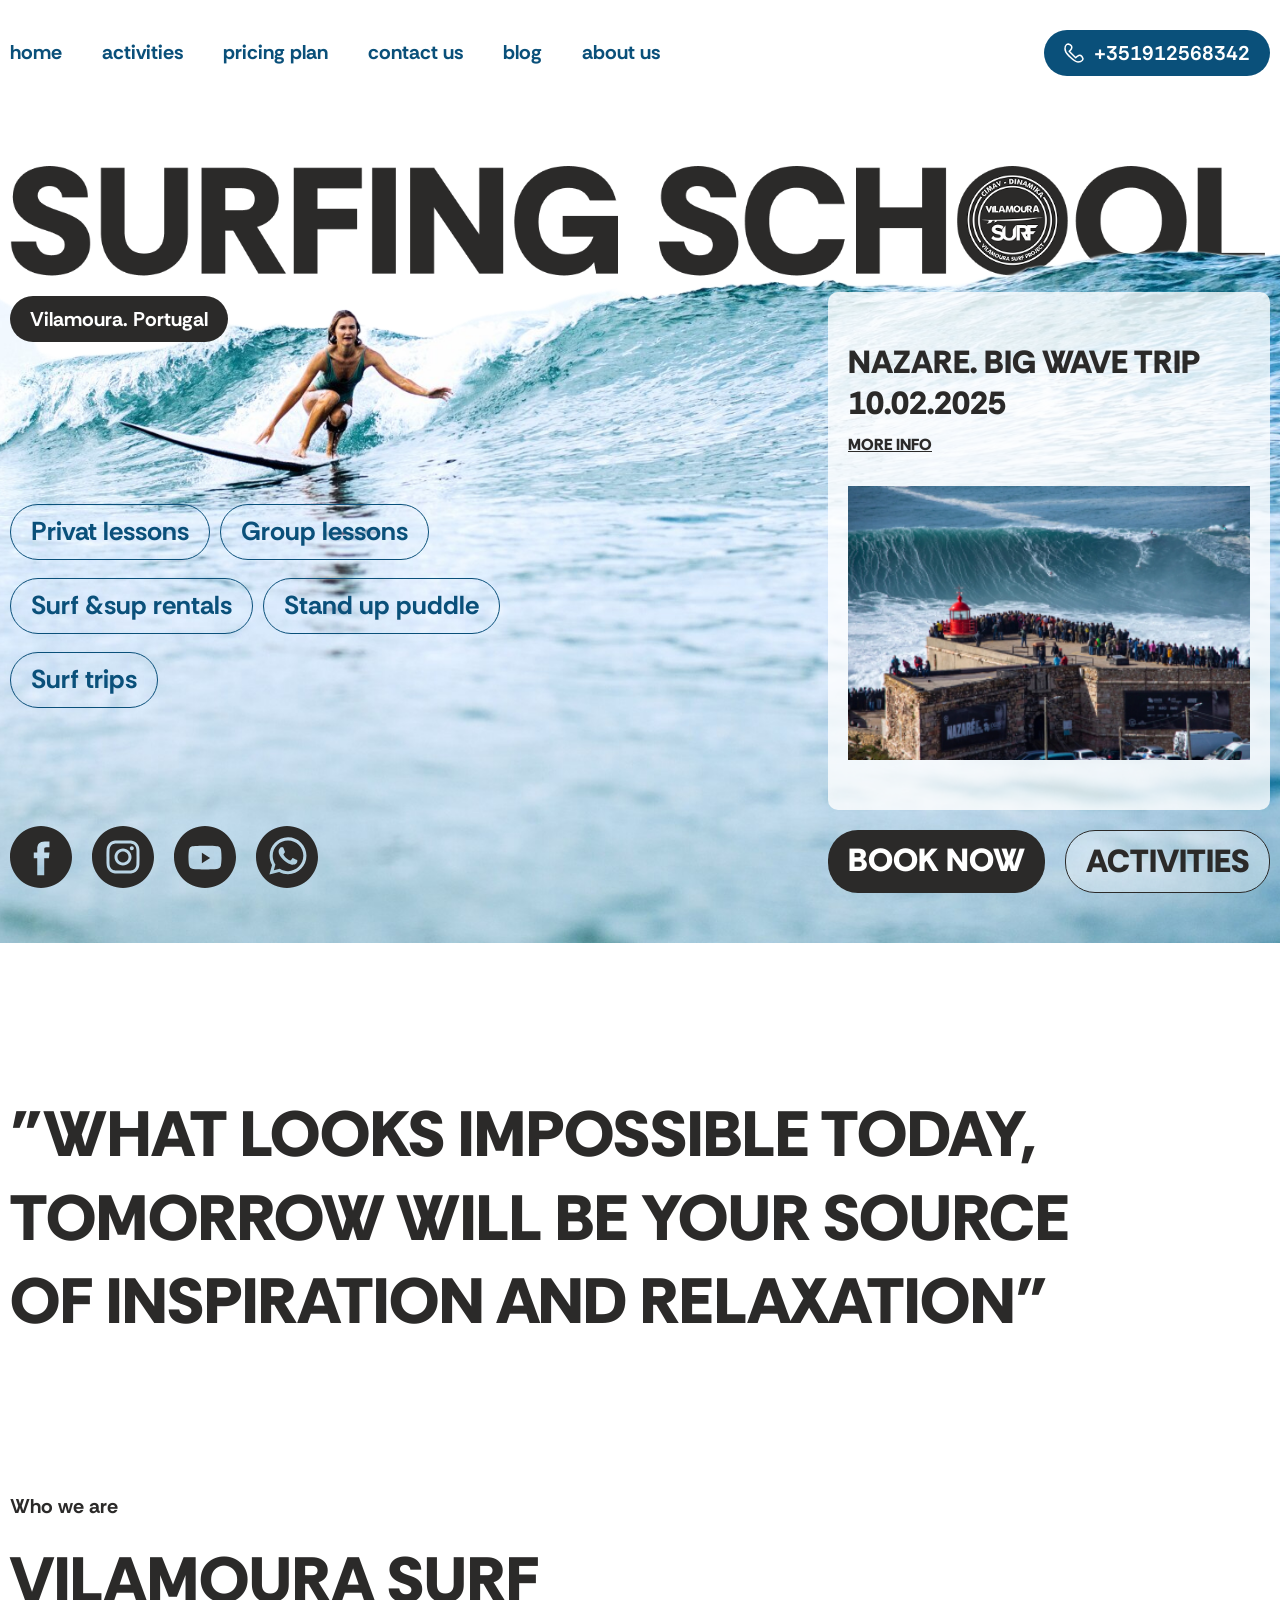
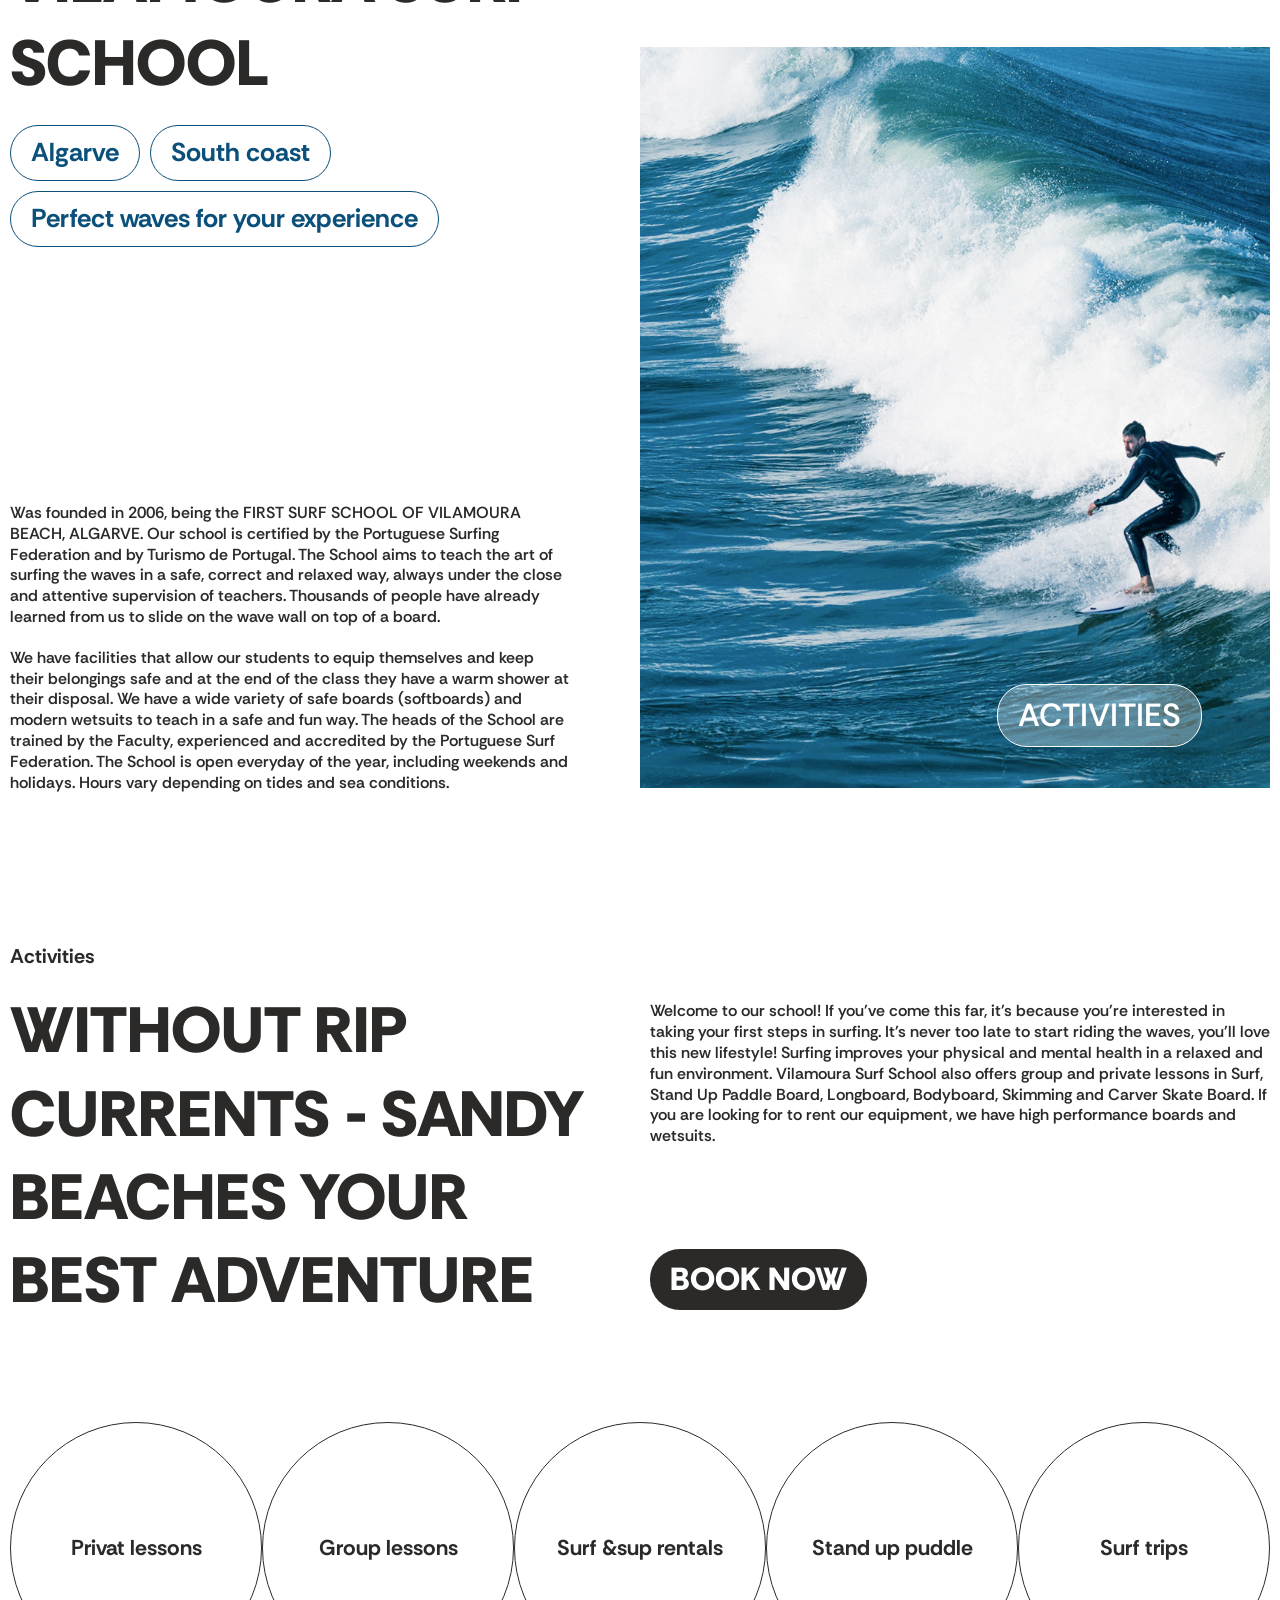
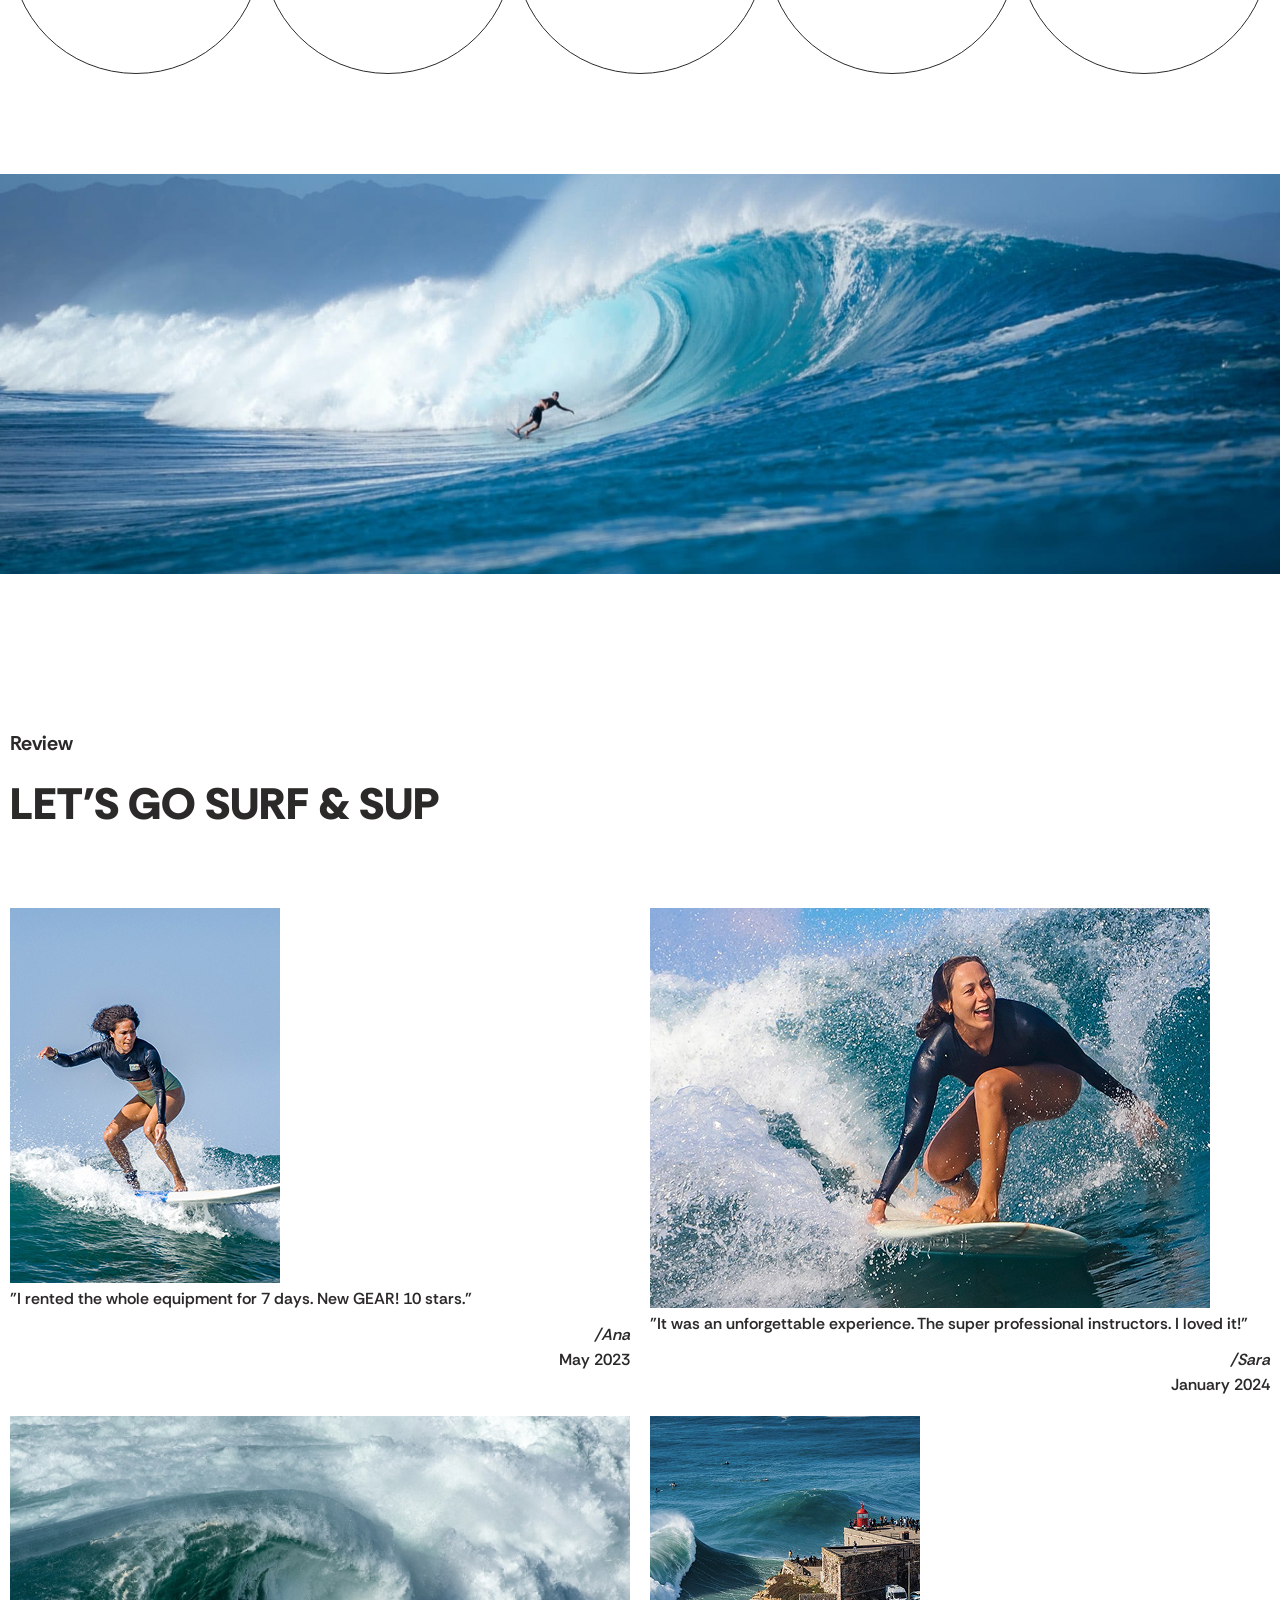
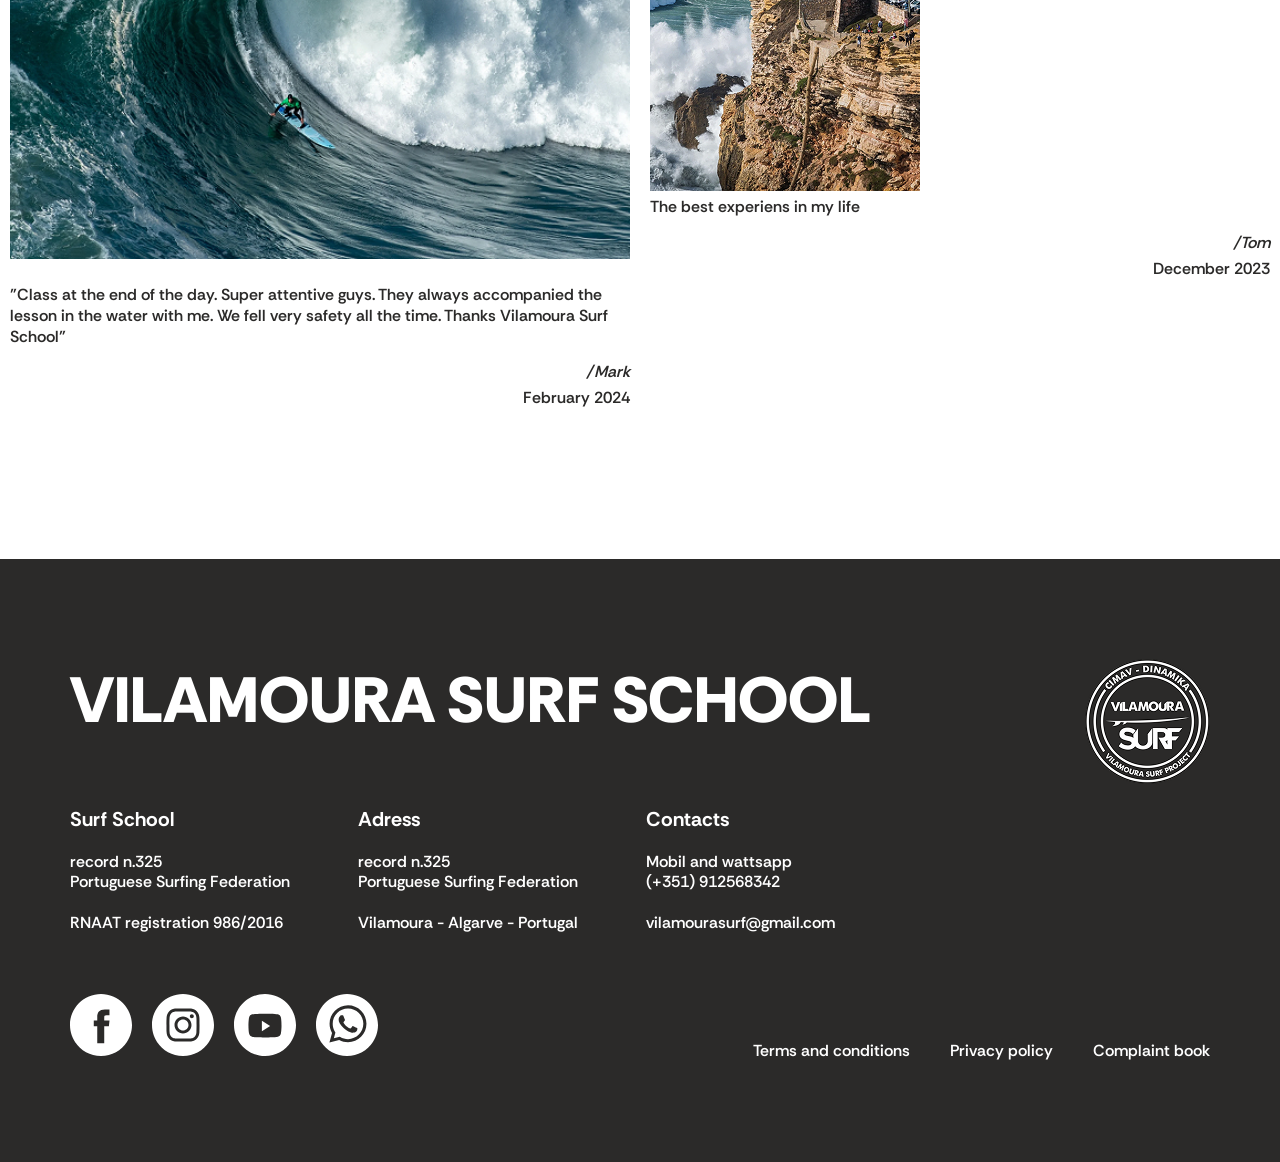
<file: index.html>
<!DOCTYPE html>
<html lang="en">
  <head>
    <meta charset="UTF-8" />
    <meta name="viewport" content="width=device-width, initial-scale=1.0" />
    <title>Surfing</title>
    <link rel="stylesheet" href="./css/main.min.css" />
  </head>
  <body>
    <header class="header">
      <div class="container">
        <div class="header__top">
          <nav class="menu">
            <button class="menu__btn">
              <span></span>
              <span></span>
              <span></span>
            </button>
            <ul class="menu__list">
              <li class="menu__item">
                <a class="menu__link" href="#">home</a>
              </li>
              <li class="menu__item">
                <a class="menu__link" href="#">activities</a>
              </li>
              <li class="menu__item">
                <a class="menu__link" href="#">pricing plan</a>
              </li>
              <li class="menu__item">
                <a class="menu__link" href="#">contact us</a>
              </li>
              <li class="menu__item">
                <a class="menu__link" href="#">blog</a>
              </li>
              <li class="menu__item">
                <a class="menu__link" href="#">about us</a>
              </li>
            </ul>
          </nav>
          <a class="header__phone" href="tel:+351912568342"
            ><img src="./images/phone-icon.svg" alt="Phone" />
            +351912568342
          </a>
        </div>
        <img class="title-img" src="./images/title.png" alt="Title" />
        <h2 class="title visually-hidden">Surfing School</h2>
        <p class="title-text">Vilamoura. Portugal</p>
        <div class="header__content">
          <div class="header__info">
            <ul class="header__info-list">
              <li class="header__info-item"><h4>Privat lessons</h4></li>
              <li class="header__info-item"><h4>Group lessons</h4></li>
              <li class="header__info-item"><h4>Surf &sup rentals</h4></li>
              <li class="header__info-item">
                <h4>Stand up puddle</h4>
              </li>
              <li class="header__info-item"><h4>Surf trips</h4></li>
            </ul>
            <div class="header__social">
              <ul class="social-list">
                <li class="social-item">
                  <a class="social-link" href="#">
                    <svg width="62px" height="62px" fill="currentColor">
                      <use href="./images/icons.svg#icon-facebook-1"></use>
                    </svg>
                  </a>
                </li>
                <li class="social-item">
                  <a class="social-link" href="#">
                    <svg
                      width="62px"
                      height="62px"
                      fill="currentColor"
                      fill-rule="evenodd"
                      clip-rule="evenodd"
                    >
                      <use href="./images/icons.svg#icon-instagram-2"></use>
                    </svg>
                  </a>
                </li>
                <li class="social-item">
                  <a class="social-link" href="#">
                    <svg width="62px" height="62px" fill="currentColor">
                      <use href="./images/icons.svg#icon-youtube-3"></use>
                    </svg>
                  </a>
                </li>
                <li class="social-item">
                  <a class="social-link" href="#">
                    <svg width="62px" height="62px" fill="currentColor">
                      <use href="./images/icons.svg#icon-whatsapp-4"></use>
                    </svg>
                  </a>
                </li>
              </ul>
            </div>
          </div>
          <div class="header__news">
            <div class="header__news-box">
              <h3 class="header__news-title">NAZARE. BIG WAvE TRIP</h3>
              <time class="header__news-time" datetime="2025-02-10"
                >10.02.2025</time
              >
              <a href="" class="header__news-link">more info</a>
              <img class="header__news-img" src="./images/news.jpg" alt="" />
            </div>
            <div class="header__buttons">
              <a class="buttons-book" href="#">book now</a
              ><a class="header__buttons-activities" href="#">activities</a>
            </div>
          </div>
        </div>
      </div>
    </header>
    <div class="container">
      <p class="text">
        "WHAT LOOKS IMPOSSIBLE TODAY, TOMORROW WILL BE YOUR SOURCE OF
        INSPIRATION AND RELAXATION"
      </p>
    </div>
    <section class="about">
      <div class="container">
        <div class="about__inner">
          <div class="about__content">
            <p class="about__content-parah">Who we are</p>
            <h1 class="about__content-title">VILAMOURA SURF SCHOOL</h1>
            <ul class="about__advantages-list">
              <li class="about__advantages-item"><h4>Algarve</h4></li>
              <li class="about__advantages-item"><h4>South coast</h4></li>
              <li class="about__advantages-item">
                <h4>Perfect waves for your experience</h4>
              </li>
            </ul>
            <div class="about__content-text">
              <p class="about__content-item">
                Was founded in 2006, being the FIRST SURF SCHOOL OF VILAMOURA
                BEACH, ALGARVE. Our school is certified by the Portuguese
                Surfing Federation and by Turismo de Portugal. The School aims
                to teach the art of surfing the waves in a safe, correct and
                relaxed way, always under the close and attentive supervision of
                teachers. Thousands of people have already learned from us to
                slide on the wave wall on top of a board.
              </p>
              <p class="about__content-item">
                We have facilities that allow our students to equip themselves
                and keep their belongings safe and at the end of the class they
                have a warm shower at their disposal. We have a wide variety of
                safe boards (softboards) and modern wetsuits to teach in a safe
                and fun way. The heads of the School are trained by the Faculty,
                experienced and accredited by the Portuguese Surf Federation.
                The School is open everyday of the year, including weekends and
                holidays. Hours vary depending on tides and sea conditions.
              </p>
            </div>
          </div>
          <div class="about__img">
            <img src="./images/about-surf.jpg" alt="" />
            <a class="about__link-activities" href="">activities</a>
          </div>
        </div>
      </div>
    </section>
    <section class="activities">
      <div class="container">
        <h2 class="activities__parah">Activities</h2>
        <div class="activities__inner">
          <p class="activities__title">
            without rip currents - SANDY BEACHES your best adventure
          </p>
          <div class="activities__content">
            <p class="activities__content-text">
              Welcome to our school! If you've come this far, it's because
              you're interested in taking your first steps in surfing. It's
              never too late to start riding the waves, you'll love this new
              lifestyle! Surfing improves your physical and mental health in a
              relaxed and fun environment. Vilamoura Surf School also offers
              group and private lessons in Surf, Stand Up Paddle Board,
              Longboard, Bodyboard, Skimming and Carver Skate Board. If you are
              looking for to rent our equipment, we have high performance boards
              and wetsuits.
            </p>
            <a class="buttons-book" href="#">book now</a>
          </div>
        </div>
        <ul class="activities__list">
          <li class="activities__list-item"><h5>Privat lessons</h5></li>
          <li class="activities__list-item"><h5>Group lessons</h5></li>
          <li class="activities__list-item"><h5>Surf &sup rentals</h5></li>
          <li class="activities__list-item"><h5>Stand up puddle</h5></li>
          <li class="activities__list-item"><h5>Surf trips</h5></li>
        </ul>
      </div>
    </section>
    <img class="site-images" src="./images/images.jpg" alt="" />
    <section class="reviews">
      <div class="container">
        <div class="reviews__top">
          <p class="reviews__subtitle">Review</p>
          <h2 class="reviews__title">let's go surf & sup</h2>
        </div>
        <div class="reviews__items">
          <div class="reviews__item">
            <img class="reviews_img" src="./images/rew-1.jpg" alt="" />
            <blockquote class="blockquote">
              <p class="blockquote__text">
                "I rented the whole equipment for 7 days. New GEAR! 10 stars."
              </p>

              <cite class="blockquote__cite">Ana</cite>
              <time class="blockquote__time" datetime="2023-05-01"
                >May 2023</time
              >
            </blockquote>
          </div>
          <div class="reviews__item">
            <img class="reviews_img" src="./images/rew-2.jpg" alt="" />
            <blockquote class="blockquote">
              <p class="blockquote__text">
                "It was an unforgettable experience. The super professional
                instructors. I loved it!"
              </p>
              <cite class="blockquote__cite">Sara</cite>
              <time class="blockquote__time" datetime="2023-05-01"
                >January 2024</time
              >
            </blockquote>
          </div>
          <div class="reviews__item">
            <img class="reviews__img" src="./images/rew-3.jpg" alt="" />
            <blockquote class="blockquote">
              <p class="blockquote__text">
                "Class at the end of the day. Super attentive guys. They always
                accompanied the lesson in the water with me. We fell very safety
                all the time. Thanks Vilamoura Surf School"
              </p>
              <cite class="blockquote__cite">Mark</cite>
              <time class="blockquote__time" datetime="2024-02-01"
                >February 2024</time
              >
            </blockquote>
          </div>
          <div class="reviews__item">
            <img class="reviews_img" src="./images/rew-4.jpg" alt="" />
            <blockquote class="blockquote">
              <p class="blockquote__text">The best experiens in my life</p>
              <cite class="blockquote__cite">Tom</cite>
              <time class="blockquote__time" datetime="2023-12-01"
                >December 2023</time
              >
            </blockquote>
          </div>
        </div>
      </div>
    </section>
    <footer class="footer">
      <div class="footer__inner">
        <div class="footer__top">
          <h1 class="footer__title">VILAMOURA SURF SCHOOL</h1>
          <a class="footer__logo" href="">
            <img src="./images/logo.png" alt="" />
          </a>
        </div>
        <div class="footer__info">
          <dl class="footer__info-list">
            <div class="footer__info-item">
              <dt>Surf School</dt>
              <dd>
                <span>record n.325</span>
                Portuguese Surfing Federation
              </dd>
              <dd>RNAAT registration 986/2016</dd>
            </div>
            <div class="footer__info-item">
              <dt>Adress</dt>
              <dd>
                <span>record n.325</span>
                Portuguese Surfing Federation
              </dd>
              <dd>Vilamoura - Algarve - Portugal</dd>
            </div>
            <div class="footer__info-item">
              <dt>Contacts</dt>
              <dd>
                <span> Mobil and wattsapp</span>
                <a href="tel:+351912568342">(+351) 912568342</a>
              </dd>
              <dd>
                <a href="mailto:vilamourasurf@gmail.com"
                  >vilamourasurf@gmail.com</a
                >
              </dd>
            </div>
          </dl>
        </div>
        <div class="footer__bottom">
          <ul class="social-list">
            <li class="social-item">
              <a class="social-link" href="#">
                <svg width="62px" height="62px" fill="currentColor">
                  <use href="./images/icons.svg#icon-facebook-w"></use>
                </svg>
              </a>
            </li>
            <li class="social-item">
              <a class="social-link" href="#">
                <svg
                  width="62px"
                  height="62px"
                  fill="currentColor"
                  fill-rule="evenodd"
                  clip-rule="evenodd"
                >
                  <use href="./images/icons.svg#icon-instagram-w"></use>
                </svg>
              </a>
            </li>
            <li class="social-item">
              <a class="social-link" href="#">
                <svg width="62px" height="62px" fill="currentColor">
                  <use href="./images/icons.svg#icon-youtube-w"></use>
                </svg>
              </a>
            </li>
            <li class="social-item">
              <a class="social-link" href="#">
                <svg width="62px" height="62px" fill="currentColor">
                  <use href="./images/icons.svg#icon-whatsApp-w"></use>
                </svg>
              </a>
            </li>
          </ul>
          <ul class="footer__nav">
            <li class="footer__nav-item">
              <a class="footer__nav-link" href="#">Terms and conditions</a>
            </li>
            <li class="footer__nav-item">
              <a class="footer__nav-link" href="#">Privacy policy</a>
            </li>
            <li class="footer__nav-item">
              <a class="footer__nav-link" href="#">Complaint book</a>
            </li>
          </ul>
        </div>
      </div>
    </footer>

    <script src="./js/main.js"></script>
  </body>
</html>
</file>
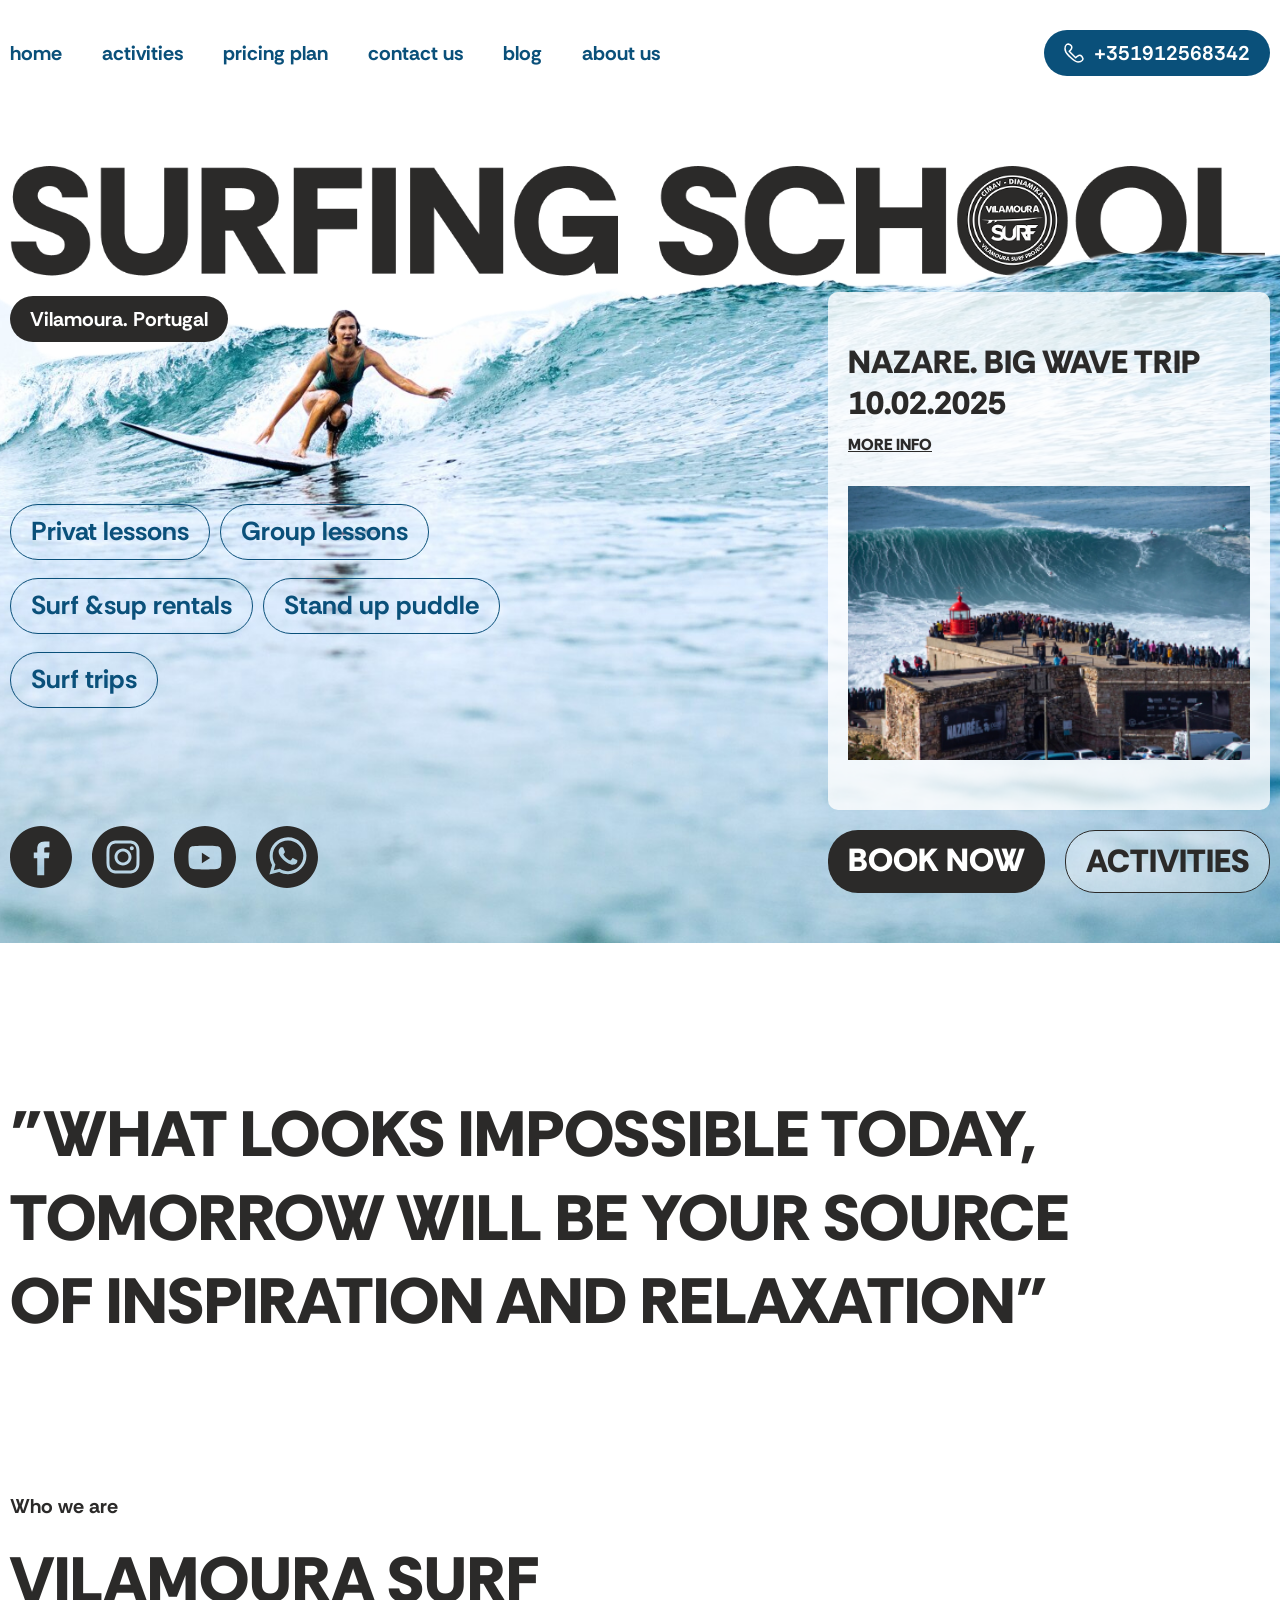
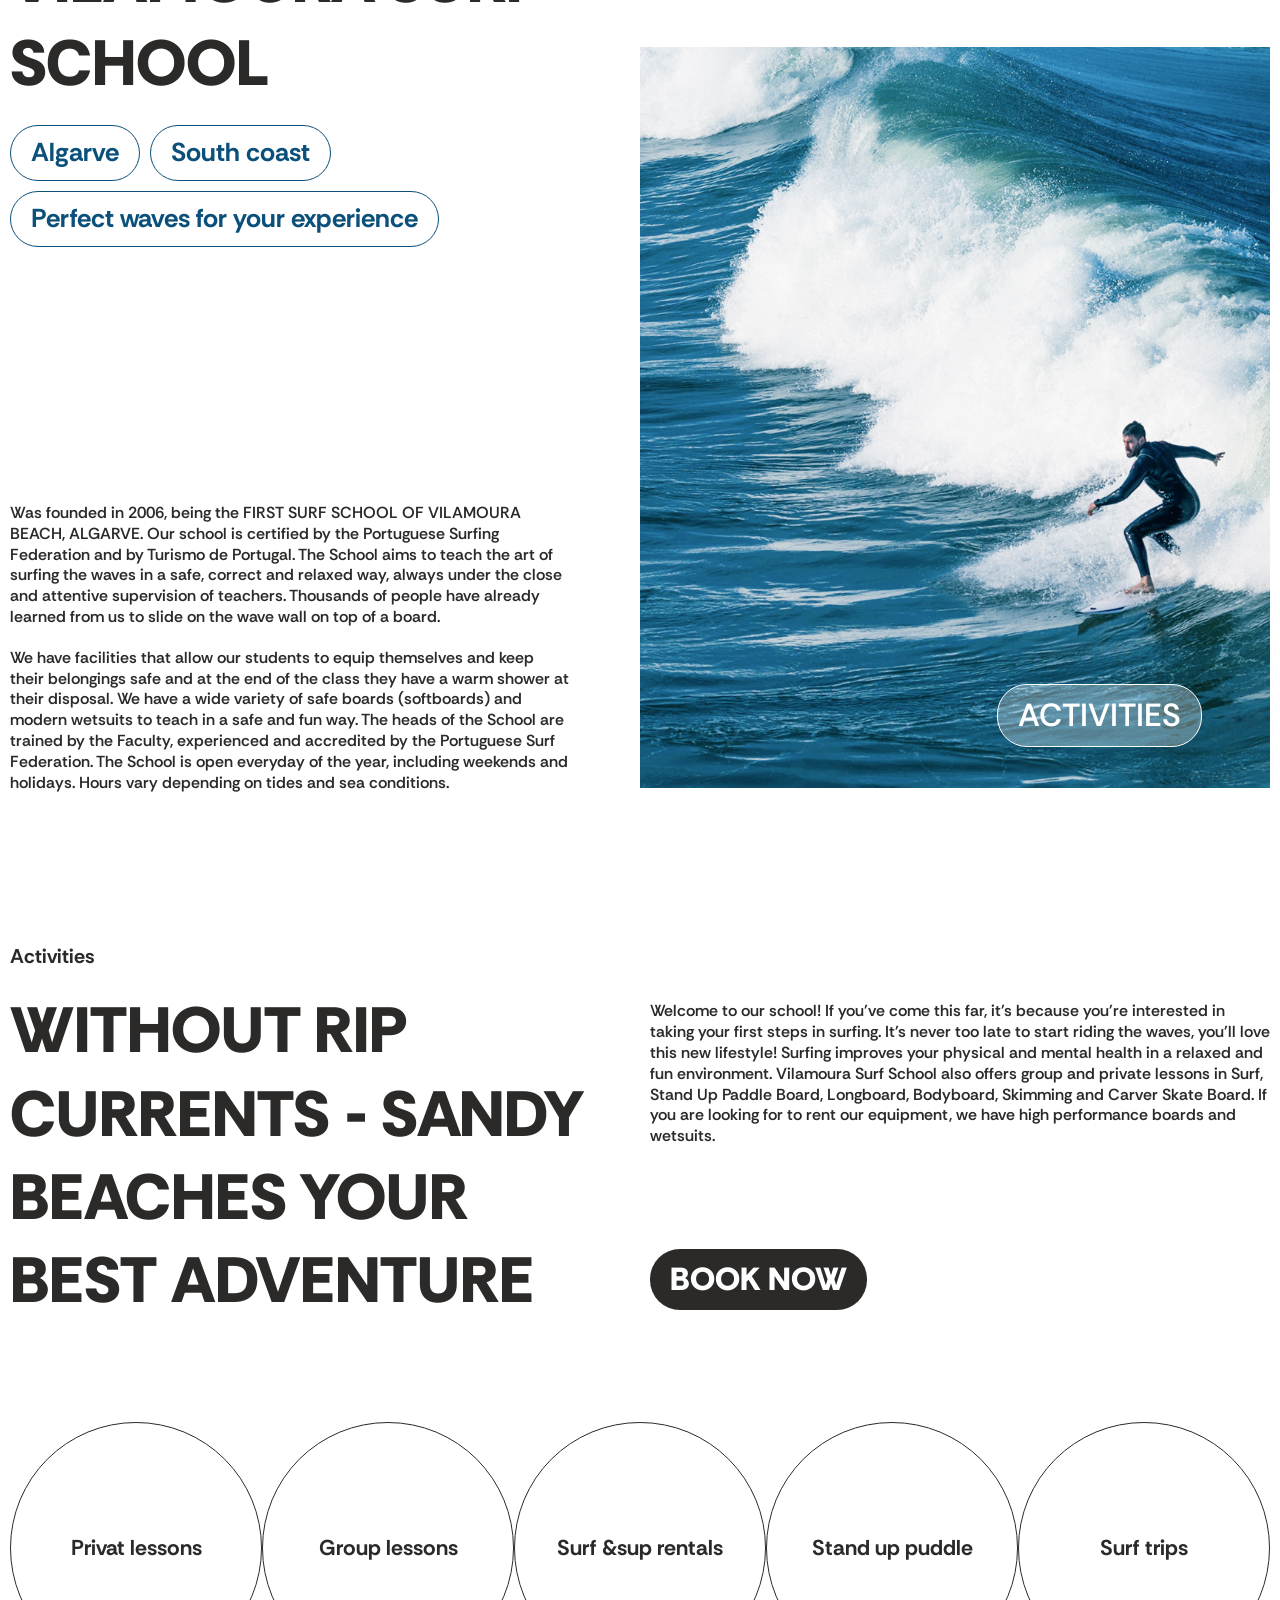
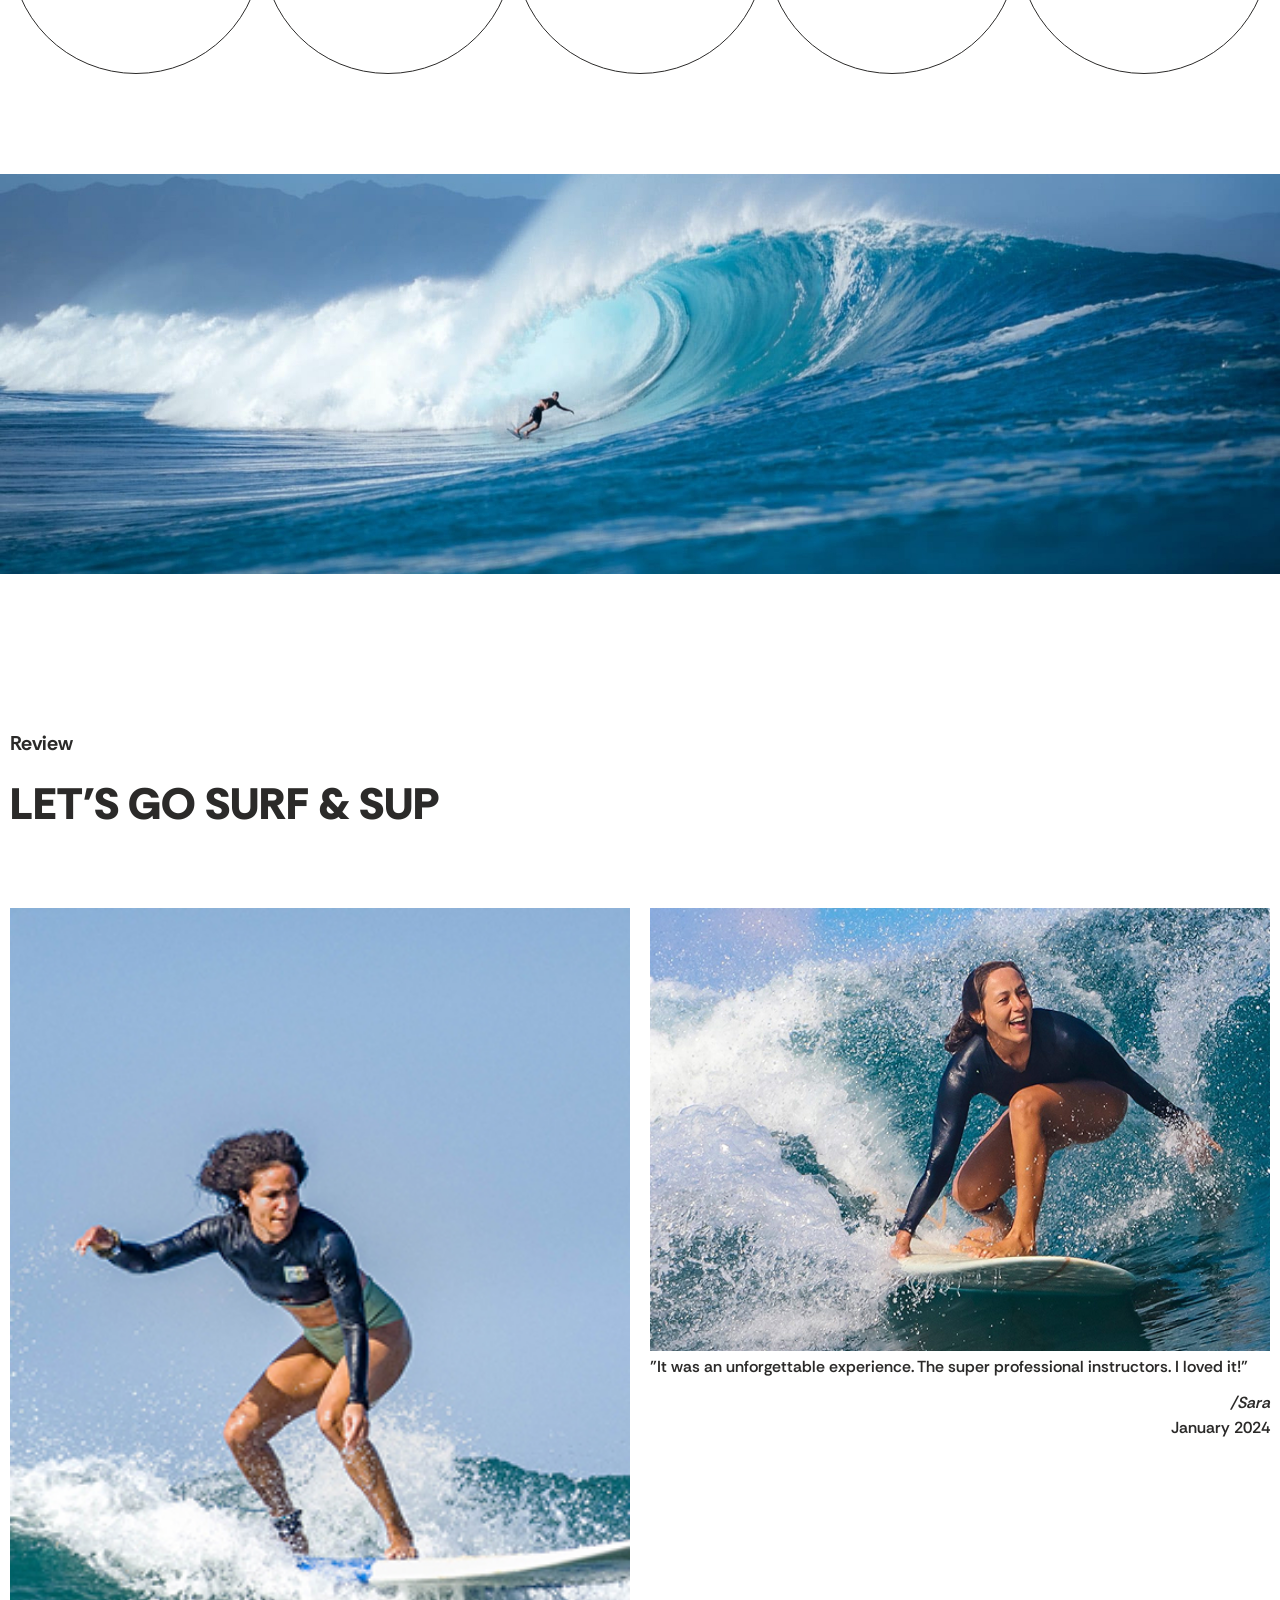
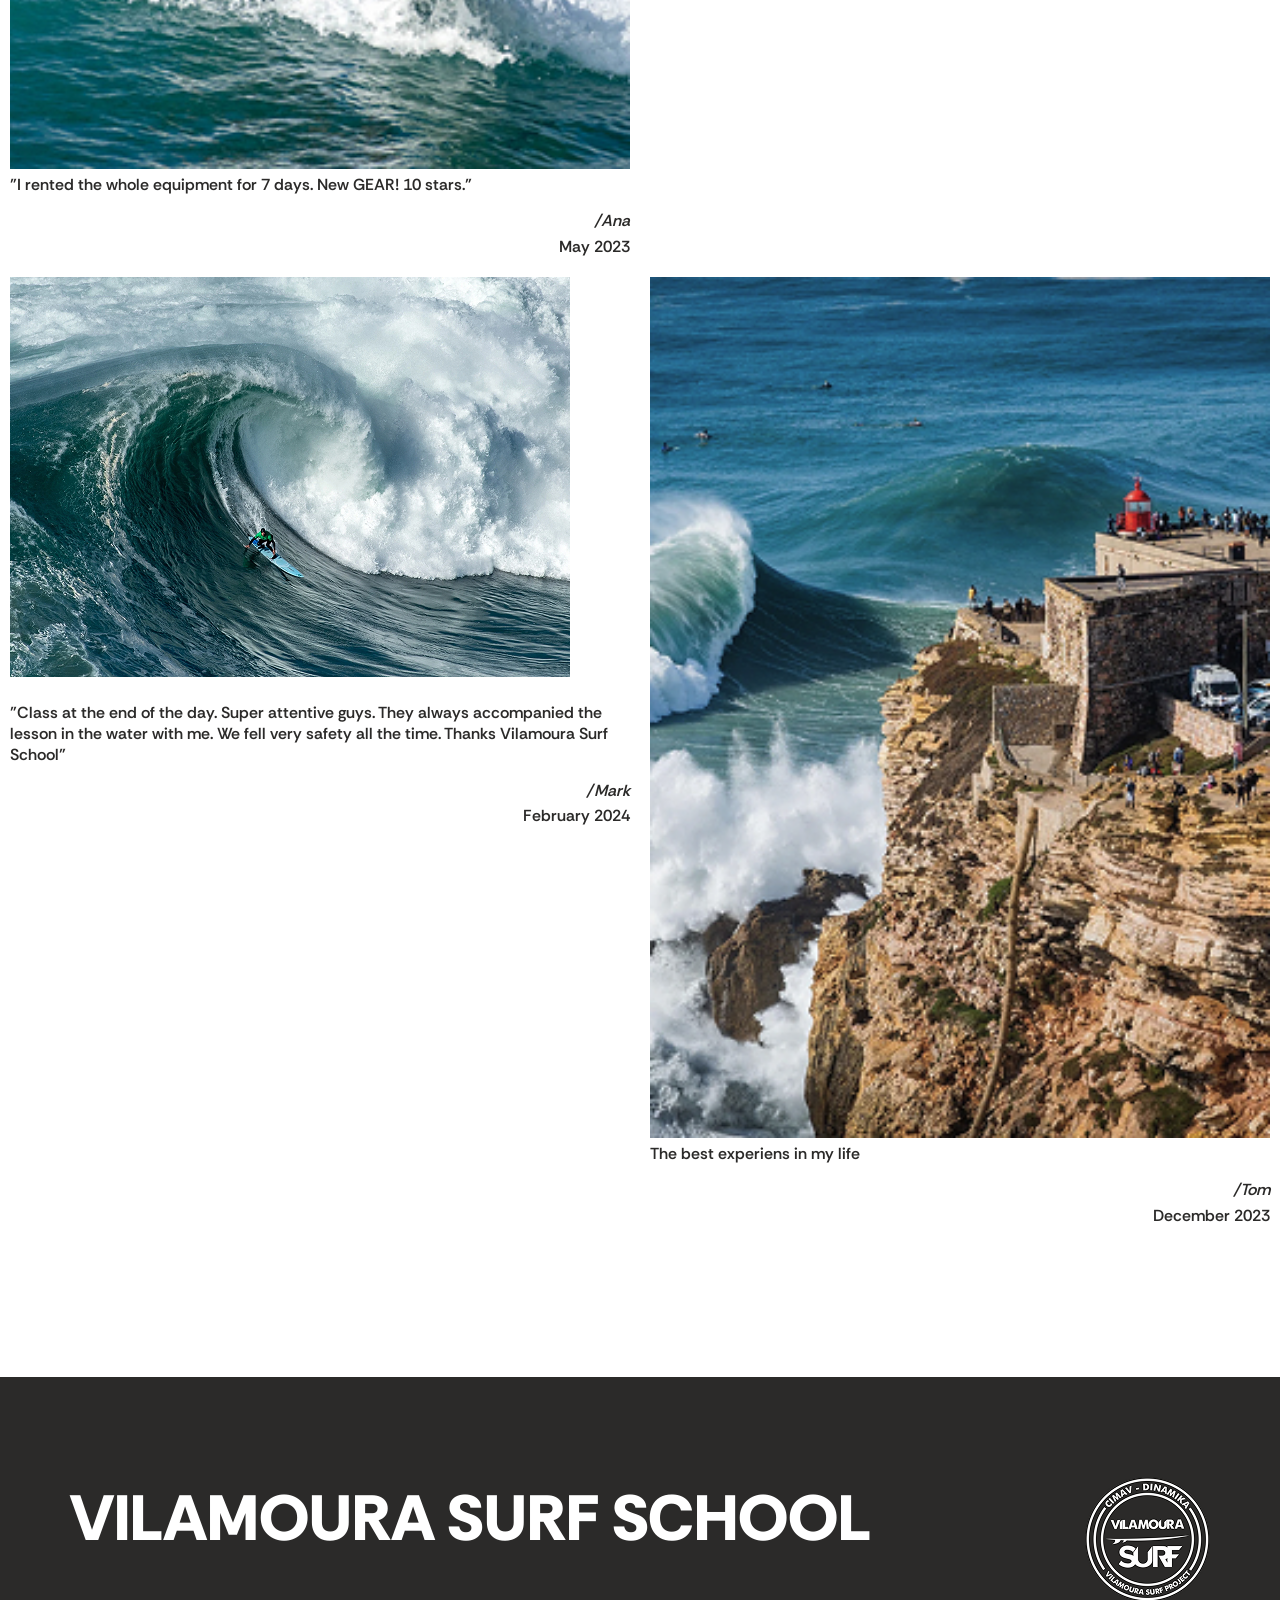
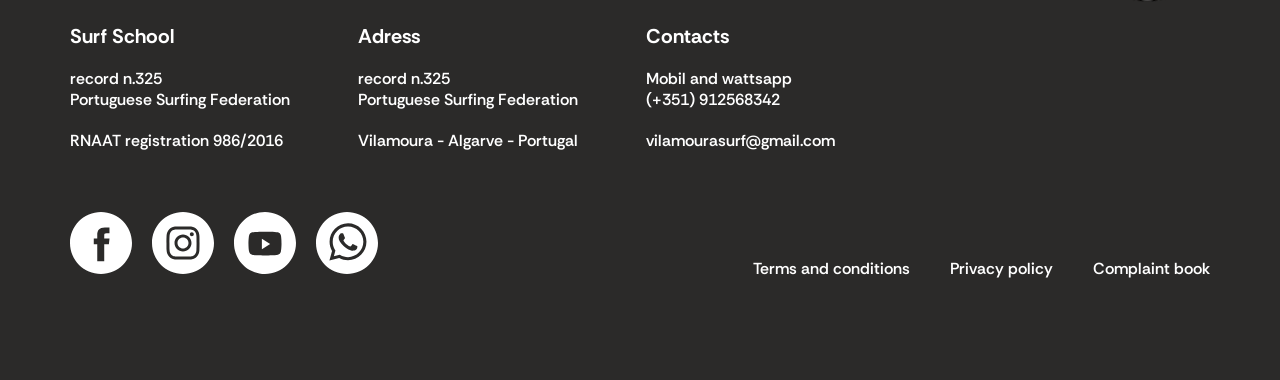
<file: Surfing_school/index.html>
<!DOCTYPE html>
<html lang="en">
  <head>
    <meta charset="UTF-8" />
    <meta name="viewport" content="width=device-width, initial-scale=1.0" />
    <title>Surfing</title>
    <link rel="stylesheet" href="./css/main.min.css" />
  </head>
  <body>
    <header class="header">
      <div class="container">
        <div class="header__top">
          <nav class="menu menu--open">
            <button class="menu__btn">
              <span></span>
              <span></span>
              <span></span>
            </button>
            <ul class="menu__list">
              <li class="menu__item">
                <a class="menu__link" href="#">home</a>
              </li>
              <li class="menu__item">
                <a class="menu__link" href="#">activities</a>
              </li>
              <li class="menu__item">
                <a class="menu__link" href="#">pricing plan</a>
              </li>
              <li class="menu__item">
                <a class="menu__link" href="#">contact us</a>
              </li>
              <li class="menu__item">
                <a class="menu__link" href="#">blog</a>
              </li>
              <li class="menu__item">
                <a class="menu__link" href="#">about us</a>
              </li>
            </ul>
          </nav>
          <a class="header__phone" href="tel:+351912568342"
            ><img src="./images/phone-icon.svg" alt="Phone" />
            +351912568342
          </a>
        </div>
        <img class="title-img" src="./images/title.png" alt="Title" />
        <h2 class="title visually-hidden">Surfing School</h2>
        <p class="title-text">Vilamoura. Portugal</p>
        <div class="header__content">
          <div class="header__info">
            <ul class="header__info-list">
              <li class="header__info-item"><h4>Privat lessons</h4></li>
              <li class="header__info-item"><h4>Group lessons</h4></li>
              <li class="header__info-item"><h4>Surf &sup rentals</h4></li>
              <li class="header__info-item">
                <h4>Stand up puddle</h4>
              </li>
              <li class="header__info-item"><h4>Surf trips</h4></li>
            </ul>
            <div class="header__social">
              <ul class="social-list">
                <li class="social-item">
                  <a class="social-link" href="#">
                    <svg width="62px" height="62px" fill="currentColor">
                      <use href="./images/icons.svg#icon-facebook-1"></use>
                    </svg>
                  </a>
                </li>
                <li class="social-item">
                  <a class="social-link" href="#">
                    <svg
                      width="62px"
                      height="62px"
                      fill="currentColor"
                      fill-rule="evenodd"
                      clip-rule="evenodd"
                    >
                      <use href="./images/icons.svg#icon-instagram-2"></use>
                    </svg>
                  </a>
                </li>
                <li class="social-item">
                  <a class="social-link" href="#">
                    <svg width="62px" height="62px" fill="currentColor">
                      <use href="./images/icons.svg#icon-youtube-3"></use>
                    </svg>
                  </a>
                </li>
                <li class="social-item">
                  <a class="social-link" href="#">
                    <svg width="62px" height="62px" fill="currentColor">
                      <use href="./images/icons.svg#icon-whatsapp-4"></use>
                    </svg>
                  </a>
                </li>
              </ul>
            </div>
          </div>
          <div class="header__news">
            <div class="header__news-box">
              <h3 class="header__news-title">NAZARE. BIG WAvE TRIP</h3>
              <time class="header__news-time" datetime="2025-02-10"
                >10.02.2025</time
              >
              <a href="" class="header__news-link">more info</a>
              <img class="header__news-img" src="./images/news.jpg" alt="" />
            </div>
            <div class="header__buttons">
              <a class="buttons-book" href="#">book now</a
              ><a class="header__buttons-activities" href="#">activities</a>
            </div>
          </div>
        </div>
      </div>
    </header>
    <div class="container">
      <p class="text">
        "WHAT LOOKS IMPOSSIBLE TODAY, TOMORROW WILL BE YOUR SOURCE OF
        INSPIRATION AND RELAXATION"
      </p>
    </div>
    <section class="about">
      <div class="container">
        <div class="about__inner">
          <div class="about__content">
            <p class="about__content-parah">Who we are</p>
            <h1 class="about__content-title">VILAMOURA SURF SCHOOL</h1>
            <ul class="about__advantages-list">
              <li class="about__advantages-item"><h4>Algarve</h4></li>
              <li class="about__advantages-item"><h4>South coast</h4></li>
              <li class="about__advantages-item">
                <h4>Perfect waves for your experience</h4>
              </li>
            </ul>
            <div class="about__content-text">
              <p class="about__content-item">
                Was founded in 2006, being the FIRST SURF SCHOOL OF VILAMOURA
                BEACH, ALGARVE. Our school is certified by the Portuguese
                Surfing Federation and by Turismo de Portugal. The School aims
                to teach the art of surfing the waves in a safe, correct and
                relaxed way, always under the close and attentive supervision of
                teachers. Thousands of people have already learned from us to
                slide on the wave wall on top of a board.
              </p>
              <p class="about__content-item">
                We have facilities that allow our students to equip themselves
                and keep their belongings safe and at the end of the class they
                have a warm shower at their disposal. We have a wide variety of
                safe boards (softboards) and modern wetsuits to teach in a safe
                and fun way. The heads of the School are trained by the Faculty,
                experienced and accredited by the Portuguese Surf Federation.
                The School is open everyday of the year, including weekends and
                holidays. Hours vary depending on tides and sea conditions.
              </p>
            </div>
          </div>
          <div class="about__img">
            <img src="./images/about-surf.jpg" alt="" />
            <a class="about__link-activities" href="">activities</a>
          </div>
        </div>
      </div>
    </section>
    <section class="activities">
      <div class="container">
        <h2 class="activities__parah">Activities</h2>
        <div class="activities__inner">
          <p class="activities__title">
            without rip currents - SANDY BEACHES your best adventure
          </p>
          <div class="activities__content">
            <p class="activities__content-text">
              Welcome to our school! If you've come this far, it's because
              you're interested in taking your first steps in surfing. It's
              never too late to start riding the waves, you'll love this new
              lifestyle! Surfing improves your physical and mental health in a
              relaxed and fun environment. Vilamoura Surf School also offers
              group and private lessons in Surf, Stand Up Paddle Board,
              Longboard, Bodyboard, Skimming and Carver Skate Board. If you are
              looking for to rent our equipment, we have high performance boards
              and wetsuits.
            </p>
            <a class="buttons-book" href="#">book now</a>
          </div>
        </div>
        <ul class="activities__list">
          <li class="activities__list-item"><h5>Privat lessons</h5></li>
          <li class="activities__list-item"><h5>Group lessons</h5></li>
          <li class="activities__list-item"><h5>Surf &sup rentals</h5></li>
          <li class="activities__list-item"><h5>Stand up puddle</h5></li>
          <li class="activities__list-item"><h5>Surf trips</h5></li>
        </ul>
      </div>
    </section>
    <img class="site-images" src="./images/images.jpg" alt="" />
    <section class="reviews">
      <div class="container">
        <div class="reviews__top">
          <p class="reviews__subtitle">Review</p>
          <h2 class="reviews__title">let's go surf & sup</h2>
        </div>
        <div class="reviews__items">
          <div class="reviews__item">
            <img class="reviews_img" src="./images/rew-1.jpg" alt="" />
            <blockquote class="blockquote">
              <p class="blockquote__text">
                "I rented the whole equipment for 7 days. New GEAR! 10 stars."
              </p>

              <cite class="blockquote__cite">Ana</cite>
              <time class="blockquote__time" datetime="2023-05-01"
                >May 2023</time
              >
            </blockquote>
          </div>
          <div class="reviews__item">
            <img class="reviews_img" src="./images/rew-2.jpg" alt="" />
            <blockquote class="blockquote">
              <p class="blockquote__text">
                "It was an unforgettable experience. The super professional
                instructors. I loved it!"
              </p>
              <cite class="blockquote__cite">Sara</cite>
              <time class="blockquote__time" datetime="2023-05-01"
                >January 2024</time
              >
            </blockquote>
          </div>
          <div class="reviews__item">
            <img class="reviews__img" src="./images/rew-3.jpg" alt="" />
            <blockquote class="blockquote">
              <p class="blockquote__text">
                "Class at the end of the day. Super attentive guys. They always
                accompanied the lesson in the water with me. We fell very safety
                all the time. Thanks Vilamoura Surf School"
              </p>
              <cite class="blockquote__cite">Mark</cite>
              <time class="blockquote__time" datetime="2024-02-01"
                >February 2024</time
              >
            </blockquote>
          </div>
          <div class="reviews__item">
            <img class="reviews_img" src="./images/rew-4.jpg" alt="" />
            <blockquote class="blockquote">
              <p class="blockquote__text">The best experiens in my life</p>
              <cite class="blockquote__cite">Tom</cite>
              <time class="blockquote__time" datetime="2023-12-01"
                >December 2023</time
              >
            </blockquote>
          </div>
        </div>
      </div>
    </section>
    <footer class="footer">
      <div class="footer__inner">
        <div class="footer__top">
          <h1 class="footer__title">VILAMOURA SURF SCHOOL</h1>
          <a class="footer__logo" href="">
            <img src="./images/logo.png" alt="" />
          </a>
        </div>
        <div class="footer__info">
          <dl class="footer__info-list">
            <div class="footer__info-item">
              <dt>Surf School</dt>
              <dd>
                <span>record n.325</span>
                Portuguese Surfing Federation
              </dd>
              <dd>RNAAT registration 986/2016</dd>
            </div>
            <div class="footer__info-item">
              <dt>Adress</dt>
              <dd>
                <span>record n.325</span>
                Portuguese Surfing Federation
              </dd>
              <dd>Vilamoura - Algarve - Portugal</dd>
            </div>
            <div class="footer__info-item">
              <dt>Contacts</dt>
              <dd>
                <span> Mobil and wattsapp</span>
                <a href="tel:+351912568342">(+351) 912568342</a>
              </dd>
              <dd>
                <a href="mailto:vilamourasurf@gmail.com"
                  >vilamourasurf@gmail.com</a
                >
              </dd>
            </div>
          </dl>
        </div>
        <div class="footer__bottom">
          <ul class="social-list">
            <li class="social-item">
              <a class="social-link" href="#">
                <svg width="62px" height="62px" fill="currentColor">
                  <use href="./images/icons.svg#icon-facebook-w"></use>
                </svg>
              </a>
            </li>
            <li class="social-item">
              <a class="social-link" href="#">
                <svg
                  width="62px"
                  height="62px"
                  fill="currentColor"
                  fill-rule="evenodd"
                  clip-rule="evenodd"
                >
                  <use href="./images/icons.svg#icon-instagram-w"></use>
                </svg>
              </a>
            </li>
            <li class="social-item">
              <a class="social-link" href="#">
                <svg width="62px" height="62px" fill="currentColor">
                  <use href="./images/icons.svg#icon-youtube-w"></use>
                </svg>
              </a>
            </li>
            <li class="social-item">
              <a class="social-link" href="#">
                <svg width="62px" height="62px" fill="currentColor">
                  <use href="./images/icons.svg#icon-whatsApp-w"></use>
                </svg>
              </a>
            </li>
          </ul>
          <ul class="footer__nav">
            <li class="footer__nav-item">
              <a class="footer__nav-link" href="#">Terms and conditions</a>
            </li>
            <li class="footer__nav-item">
              <a class="footer__nav-link" href="#">Privacy policy</a>
            </li>
            <li class="footer__nav-item">
              <a class="footer__nav-link" href="#">Complaint book</a>
            </li>
          </ul>
        </div>
      </div>
    </footer>

    <script src="./js/main.js"></script>
  </body>
</html>
</file>
<file: css/main.min.css>
@font-face{font-display:swap;font-family:"Rethink Sans";font-style:normal;font-weight:600;src:url("../fonts/rethink-sans-v5-latin-600.woff2") format("woff2")}@font-face{font-display:swap;font-family:"Rethink Sans";font-style:normal;font-weight:700;src:url("../fonts/rethink-sans-v5-latin-700.woff2") format("woff2")}@font-face{font-display:swap;font-family:"Rethink Sans";font-style:normal;font-weight:800;src:url("../fonts/rethink-sans-v5-latin-800.woff2") format("woff2")}:root{--color-primary-dark: #2b2a29;--color-primary-light: #ffffff;--color-brand-blue: #0a507a}html{-webkit-box-sizing:border-box;box-sizing:border-box}*,*::before,*::after{-webkit-box-sizing:inherit;box-sizing:inherit}a{color:inherit;text-decoration:none}ul{margin:0;padding:0;list-style-type:none}h1,h2,h3,h4,h5,dd,dt,p{margin:0}body{margin:0;font-family:"Rethink Sans",serif;font-style:normal;font-size:16px;line-height:1.3;font-weight:600;color:var(--color-primary-dark)}.container{margin:0 auto;padding:0 10px;max-width:1740px}@media(max-width: 992px){.site-images{margin-bottom:50px}}@media(max-width: 480px){.site-images{display:none}}.visually-hidden{position:absolute;width:1px;height:1px;margin:-1px;clip:rect(0 0 0 0)}.header{background-image:url(../images/bg.png);background-repeat:no-repeat;background-position:top center;background-size:cover;min-height:100vh;padding-bottom:80px}@media(max-width: 1920px){.header{padding-bottom:50px}}.header__top{padding:50px 0 90px;font-size:20px;font-weight:700;display:-webkit-box;display:-ms-flexbox;display:flex;-webkit-box-align:center;-ms-flex-align:center;align-items:center;-webkit-box-pack:justify;-ms-flex-pack:justify;justify-content:space-between}@media(max-width: 1920px){.header__top{padding-top:30px}}.header__phone{display:-webkit-box;display:-ms-flexbox;display:flex;-webkit-box-align:center;-ms-flex-align:center;align-items:center;gap:10px;color:var(--color-primary-light);background-color:var(--color-brand-blue);border-radius:30px;padding:10px 20px}.header__content{display:-webkit-box;display:-ms-flexbox;display:flex;-webkit-box-pack:justify;-ms-flex-pack:justify;justify-content:space-between}@media(max-width: 992px){.header__content{-webkit-box-orient:vertical;-webkit-box-direction:normal;-ms-flex-direction:column;flex-direction:column}}.header__info{display:-webkit-box;display:-ms-flexbox;display:flex;-webkit-box-orient:vertical;-webkit-box-direction:normal;-ms-flex-direction:column;flex-direction:column;gap:118px;margin-top:auto}@media(max-width: 992px){.header__info{gap:50px}}.header__social{margin-top:auto}.header__info-list{display:-webkit-box;display:-ms-flexbox;display:flex;gap:18px 10px;-ms-flex-wrap:wrap;flex-wrap:wrap;max-width:490px}@media(max-width: 992px){.header__info-list{width:100%}}@media(max-width: 480px){.header__info-list{gap:10px}}.header__info-item{padding:10px 20px;color:var(--color-brand-blue);border:1px solid var(--color-brand-blue);border-radius:30px;background-color:rgba(0,0,0,0);font-size:26px;font-weight:700}@media(max-width: 480px){.header__info-item{font-size:14px;padding:8px 12px}}.header__news{margin-top:-50px}@media(max-width: 992px){.header__news{margin-top:10px;margin-bottom:30px;-webkit-box-ordinal-group:0;-ms-flex-order:-1;order:-1}}.header__news-box{display:-webkit-box;display:-ms-flexbox;display:flex;-webkit-box-orient:vertical;-webkit-box-direction:normal;-ms-flex-direction:column;flex-direction:column;padding:50px 20px;border-radius:10px;background-color:rgba(255,255,255,.8);margin-bottom:100px}@media(max-width: 1920px){.header__news-box{margin-bottom:20px}}.header__news-title,.header__news-time{font-size:32px;font-weight:800;text-transform:uppercase}.header__news-time{margin-bottom:10px}.header__news-link{-ms-flex-item-align:start;align-self:flex-start;text-transform:uppercase;font-weight:800;text-decoration:underline;margin-bottom:30px}.header__buttons{display:-webkit-box;display:-ms-flexbox;display:flex;gap:20px}@media(max-width: 480px){.header__buttons{-ms-flex-wrap:wrap;flex-wrap:wrap}}.header__buttons-activities{font-size:32px;font-weight:800;text-transform:uppercase;padding:10px 20px;color:var(--color-primary-dark);background-color:rgba(255,255,255,.3);border:1px solid var(--color-primary-dark);border-radius:30px}@media(max-width: 480px){.header__buttons-activities{font-size:24px;width:100%;text-align:center}}.menu.menu--open .menu__list{-webkit-transform:translateY(0%);transform:translateY(0%)}@media(max-width: 992px){.menu.menu--open .menu__list{position:absolute;left:0;right:0;top:0;bottom:0;background-color:var(--color-brand-blue);color:var(--color-primary-light);-webkit-box-orient:vertical;-webkit-box-direction:normal;-ms-flex-direction:column;flex-direction:column;-webkit-box-pack:space-evenly;-ms-flex-pack:space-evenly;justify-content:space-evenly;-webkit-box-align:center;-ms-flex-align:center;align-items:center;text-transform:uppercase;font-size:24px;-webkit-transform:translateY(-100%);transform:translateY(-100%);-webkit-transition:-webkit-transform .3s;transition:-webkit-transform .3s;transition:transform .3s;transition:transform .3s, -webkit-transform .3s}}@media(max-width: 992px){.menu.menu--open .menu__btn{display:-webkit-box;display:-ms-flexbox;display:flex}}.menu.menu--open .menu__btn span{background-color:var(--color-primary-light)}.menu__btn{display:none;width:50px;height:32px;-webkit-box-orient:vertical;-webkit-box-direction:normal;-ms-flex-direction:column;flex-direction:column;-webkit-box-pack:justify;-ms-flex-pack:justify;justify-content:space-between;cursor:pointer;border:none;background-color:rgba(0,0,0,0);padding:0;position:relative;z-index:1}.menu__btn span{width:100%;height:4px;background-color:var(--color-brand-blue);-webkit-transition:background-color .3s;transition:background-color .3s}.menu__list{display:-webkit-box;display:-ms-flexbox;display:flex;gap:40px;color:var(--color-brand-blue)}.menu__link{display:inline-block;border-bottom:3px solid rgba(0,0,0,0)}.menu__link:hover{border-bottom:3px solid var(--color-brand-blue);-webkit-transition:all .5s ease-in-out;transition:all .5s ease-in-out}.title-img{margin-bottom:12px;width:100%;position:relative;z-index:-1}.title-text{display:inline-block;font-size:20px;font-weight:700;background-color:var(--color-primary-dark);color:var(--color-primary-light);border-radius:30px;padding:10px 20px}.social-list{display:-webkit-box;display:-ms-flexbox;display:flex;gap:20px}.social-link svg:hover{-webkit-transform:scale(1.1);transform:scale(1.1);-webkit-transition:-webkit-transform .3s;transition:-webkit-transform .3s;transition:transform .3s;transition:transform .3s, -webkit-transform .3s}.buttons-book{font-size:32px;font-weight:800;text-transform:uppercase;padding:10px 20px;background-color:var(--color-primary-dark);color:var(--color-primary-light);border-radius:30px}.text{padding-top:150px;max-width:1075px;text-transform:uppercase;font-size:64px;font-weight:800}@media(max-width: 992px){.text{font-size:40px;padding-top:75px}}@media(max-width: 992px){.about{margin-bottom:50px}}.about__inner{padding:150px 0 150px;display:-webkit-box;display:-ms-flexbox;display:flex;gap:20px;-webkit-box-pack:justify;-ms-flex-pack:justify;justify-content:space-between}@media(max-width: 992px){.about__inner{-ms-flex-wrap:wrap;flex-wrap:wrap}}.about__content{display:-webkit-box;display:-ms-flexbox;display:flex;-webkit-box-orient:vertical;-webkit-box-direction:normal;-ms-flex-direction:column;flex-direction:column;max-width:560px}@media(max-width: 1280px){.about__content{-ms-flex-preferred-size:50%;flex-basis:50%}}@media(max-width: 992px){.about__content{-ms-flex-preferred-size:100%;flex-basis:100%;max-width:100%}}.about__content-parah{font-size:20px;font-weight:700;margin-bottom:20px}.about__content-title{font-size:64px;font-weight:800;margin-bottom:100px;text-transform:uppercase}@media(max-width: 1280px){.about__content-title{margin-bottom:20px}}@media(max-width: 480px){.about__content-title{font-size:44px}}.about__content-text{display:-webkit-box;display:-ms-flexbox;display:flex;-webkit-box-orient:vertical;-webkit-box-direction:normal;-ms-flex-direction:column;flex-direction:column;gap:20px;margin-top:auto}.about__advantages-list{display:-webkit-box;display:-ms-flexbox;display:flex;gap:10px 10px;-ms-flex-wrap:wrap;flex-wrap:wrap;max-width:435px;margin-bottom:256px}@media(max-width: 992px){.about__advantages-list{margin-bottom:50px}}.about__advantages-item{font-size:26px;font-weight:700;padding:10px 20px;border:1px solid var(--color-brand-blue);border-radius:30px;color:var(--color-brand-blue)}@media(max-width: 480px){.about__advantages-item{font-size:14px;padding:8px 12px}}.about__img{position:relative}@media(max-width: 1500px){.about__img{-ms-flex-preferred-size:50%;flex-basis:50%}}@media(max-width: 1500px)and (max-width: 992px){.about__img{-ms-flex-preferred-size:100%;flex-basis:100%}}@media(max-width: 1500px){.about__img img{width:100%}}@media(max-width: 1280px){.about__img{-ms-flex-item-align:end;align-self:flex-end}}.about__link-activities{position:absolute;right:68px;bottom:46px;font-size:32px;text-transform:uppercase;padding:10px 20px;color:var(--color-primary-light);background-color:rgba(255,255,255,.3);border:1px solid var(--color-primary-light);border-radius:30px}@media(max-width: 480px){.activities{margin-bottom:75px}}.activities__parah{font-size:20px;font-weight:700;margin-bottom:20px}@media(max-width: 480px){.activities__parah{margin-bottom:10px}}.activities__inner{display:-webkit-box;display:-ms-flexbox;display:flex;-webkit-box-pack:justify;-ms-flex-pack:justify;justify-content:space-between;gap:20px;margin-bottom:100px}@media(max-width: 992px){.activities__inner{-ms-flex-wrap:wrap;flex-wrap:wrap;margin-bottom:50px}}.activities__title{-ms-flex-preferred-size:50%;flex-basis:50%;font-size:64px;font-weight:800;text-transform:uppercase}@media(max-width: 992px){.activities__title{-ms-flex-preferred-size:100%;flex-basis:100%;font-size:44px}}@media(max-width: 480px){.activities__title{font-size:44px}}.activities__content{-ms-flex-preferred-size:50%;flex-basis:50%;padding:12px 0;display:-webkit-box;display:-ms-flexbox;display:flex;-webkit-box-orient:vertical;-webkit-box-direction:normal;-ms-flex-direction:column;flex-direction:column;gap:10px;-webkit-box-pack:justify;-ms-flex-pack:justify;justify-content:space-between}@media(max-width: 992px){.activities__content{-ms-flex-preferred-size:100%;flex-basis:100%}}.activities__content .buttons-book{-ms-flex-item-align:start;align-self:flex-start}@media(max-width: 480px){.activities__content .buttons-book{font-size:24px;width:100%;text-align:center}}.activities__list{display:grid;grid-template-columns:repeat(5, 1fr)}@media(max-width: 800px){.activities__list{grid-template-columns:repeat(3, 1fr)}}@media(max-width: 480px){.activities__list{grid-template-columns:repeat(2, 1fr)}}.activities__list-item{border:1px solid var(--color-primary-dark);border-radius:50%;aspect-ratio:1/1;display:-webkit-box;display:-ms-flexbox;display:flex;-webkit-box-pack:center;-ms-flex-pack:center;justify-content:center;-webkit-box-align:center;-ms-flex-align:center;align-items:center;font-size:26px;font-weight:700}.site-images{margin-top:100px;margin-bottom:150px;width:100%}.reviews{padding-bottom:150px}.reviews__top{margin-left:calc(50% + 10px);margin-bottom:100px}@media(max-width: 1280px){.reviews__top{margin-left:0;margin-bottom:75px}}@media(max-width: 480px){.reviews__top{margin-bottom:30px}}.reviews__subtitle{font-size:20px;font-weight:700;margin-bottom:20px}.reviews__title{font-size:64px;font-weight:800;text-transform:uppercase}@media(max-width: 1280px){.reviews__title{font-size:44px}}.reviews__items{display:grid;gap:20px;grid-template-columns:1fr 2fr 2fr 1fr}@media(max-width: 1280px){.reviews__items{grid-template-columns:repeat(2, 1fr)}}@media(max-width: 480px){.reviews__items{grid-template-columns:1fr}}.reviews__item:nth-child(even){margin-top:100px}@media(max-width: 1280px){.reviews__item:nth-child(even){margin-top:0}}.reviews__img{margin-bottom:20px;max-width:100%}@media(max-width: 1280px){.reviews__img{width:100%}}.blockquote{margin:0}.blockquote__text{margin-bottom:15px}.blockquote__cite{display:block;margin-bottom:5px;text-align:right}.blockquote__cite::before{content:"/"}.blockquote__time{display:block;text-align:right}.footer{padding:100px 0;background-color:var(--color-primary-dark);color:var(--color-primary-light)}@media(max-width: 800px){.footer{padding:75px 0}}.footer__inner{max-width:1160px;padding:0 10px;margin:0 auto}.footer__top{display:-webkit-box;display:-ms-flexbox;display:flex;-webkit-box-pack:justify;-ms-flex-pack:justify;justify-content:space-between;gap:50px}@media(max-width: 570px){.footer__top{-ms-flex-wrap:wrap-reverse;flex-wrap:wrap-reverse;gap:30px;-webkit-box-pack:center;-ms-flex-pack:center;justify-content:center}}.footer__title{font-size:64px;font-weight:800;text-transform:uppercase}@media(max-width: 800px){.footer__title{font-size:44px}}.footer__info-list{display:-webkit-box;display:-ms-flexbox;display:flex;gap:68px;margin-bottom:60px}@media(max-width: 570px){.footer__info-list{-ms-flex-wrap:wrap;flex-wrap:wrap;gap:30px}}.footer__info-item{display:-webkit-box;display:-ms-flexbox;display:flex;-webkit-box-orient:vertical;-webkit-box-direction:normal;-ms-flex-direction:column;flex-direction:column;gap:20px}.footer__info-item dt{font-size:20px;font-weight:700}.footer__info-item span{display:block}.footer__bottom{display:-webkit-box;display:-ms-flexbox;display:flex;-webkit-box-pack:justify;-ms-flex-pack:justify;justify-content:space-between;-webkit-box-align:end;-ms-flex-align:end;align-items:flex-end;gap:50px}@media(max-width: 800px){.footer__bottom{-ms-flex-wrap:wrap;flex-wrap:wrap}}.footer__nav{display:-webkit-box;display:-ms-flexbox;display:flex;gap:40px}/*# sourceMappingURL=main.min.css.map */
</file>
<file: Surfing_school/css/main.min.css>
@font-face{font-display:swap;font-family:"Rethink Sans";font-style:normal;font-weight:600;src:url("../fonts/rethink-sans-v5-latin-600.woff2") format("woff2")}@font-face{font-display:swap;font-family:"Rethink Sans";font-style:normal;font-weight:700;src:url("../fonts/rethink-sans-v5-latin-700.woff2") format("woff2")}@font-face{font-display:swap;font-family:"Rethink Sans";font-style:normal;font-weight:800;src:url("../fonts/rethink-sans-v5-latin-800.woff2") format("woff2")}:root{--color-primary-dark: #2b2a29;--color-primary-light: #ffffff;--color-brand-blue: #0a507a}html{-webkit-box-sizing:border-box;box-sizing:border-box}*,*::before,*::after{-webkit-box-sizing:inherit;box-sizing:inherit}a{color:inherit;text-decoration:none}ul{margin:0;padding:0;list-style-type:none}h1,h2,h3,h4,h5,dd,dt,p{margin:0}body{margin:0;font-family:"Rethink Sans",serif;font-style:normal;font-size:16px;line-height:1.3;font-weight:600;color:var(--color-primary-dark)}.container{margin:0 auto;padding:0 10px;max-width:1740px}.visually-hidden{position:absolute;width:1px;height:1px;margin:-1px;clip:rect(0 0 0 0)}.header{background-image:url(../images/bg.png);background-repeat:no-repeat;background-position:top center;background-size:cover;min-height:100vh;padding-bottom:80px}.header__top{padding:50px 0 90px;font-size:20px;font-weight:700;display:-webkit-box;display:-ms-flexbox;display:flex;-webkit-box-align:center;-ms-flex-align:center;align-items:center;-webkit-box-pack:justify;-ms-flex-pack:justify;justify-content:space-between}.header__phone{display:-webkit-box;display:-ms-flexbox;display:flex;-webkit-box-align:center;-ms-flex-align:center;align-items:center;gap:10px;color:var(--color-primary-light);background-color:var(--color-brand-blue);border-radius:30px;padding:10px 20px}.header__content{display:-webkit-box;display:-ms-flexbox;display:flex;-webkit-box-pack:justify;-ms-flex-pack:justify;justify-content:space-between}.header__info{display:-webkit-box;display:-ms-flexbox;display:flex;-webkit-box-orient:vertical;-webkit-box-direction:normal;-ms-flex-direction:column;flex-direction:column;gap:118px;margin-top:auto}.header__social{margin-top:auto}.header__info-list{display:-webkit-box;display:-ms-flexbox;display:flex;gap:18px 10px;-ms-flex-wrap:wrap;flex-wrap:wrap;max-width:490px}.header__info-item{padding:10px 20px;color:var(--color-brand-blue);border:1px solid var(--color-brand-blue);border-radius:30px;background-color:rgba(0,0,0,0);font-size:26px;font-weight:700}.header__news{margin-top:-50px}.header__news-box{display:-webkit-box;display:-ms-flexbox;display:flex;-webkit-box-orient:vertical;-webkit-box-direction:normal;-ms-flex-direction:column;flex-direction:column;padding:50px 20px;border-radius:10px;background-color:rgba(255,255,255,.8);margin-bottom:100px}.header__news-title,.header__news-time{font-size:32px;font-weight:800;text-transform:uppercase}.header__news-time{margin-bottom:10px}.header__news-link{-ms-flex-item-align:start;align-self:flex-start;text-transform:uppercase;font-weight:800;text-decoration:underline;margin-bottom:30px}.header__buttons{display:-webkit-box;display:-ms-flexbox;display:flex;gap:20px}.header__buttons-activities{font-size:32px;font-weight:800;text-transform:uppercase;padding:10px 20px;color:var(--color-primary-dark);background-color:rgba(255,255,255,.3);border:1px solid var(--color-primary-dark);border-radius:30px}.menu.menu--open .menu__list{-webkit-transform:translateY(0%);transform:translateY(0%)}.menu.menu--open .menu__btn span{background-color:var(--color-primary-light)}.menu__btn{display:none;width:50px;height:32px;-webkit-box-orient:vertical;-webkit-box-direction:normal;-ms-flex-direction:column;flex-direction:column;-webkit-box-pack:justify;-ms-flex-pack:justify;justify-content:space-between;cursor:pointer;border:none;background-color:rgba(0,0,0,0);padding:0;position:relative;z-index:1}.menu__btn span{width:100%;height:4px;background-color:var(--color-brand-blue);-webkit-transition:background-color .3s;transition:background-color .3s}.menu__list{display:-webkit-box;display:-ms-flexbox;display:flex;gap:40px;color:var(--color-brand-blue)}.title-img{margin-bottom:12px;width:100%;position:relative;z-index:-1}.title-text{display:inline-block;font-size:20px;font-weight:700;background-color:var(--color-primary-dark);color:var(--color-primary-light);border-radius:30px;padding:10px 20px}.social-list{display:-webkit-box;display:-ms-flexbox;display:flex;gap:20px}.buttons-book{font-size:32px;font-weight:800;text-transform:uppercase;padding:10px 20px;background-color:var(--color-primary-dark);color:var(--color-primary-light);border-radius:30px}.text{padding-top:150px;max-width:1075px;text-transform:uppercase;font-size:64px;font-weight:800}.about__inner{padding:150px 0 150px;display:-webkit-box;display:-ms-flexbox;display:flex;gap:20px;-webkit-box-pack:justify;-ms-flex-pack:justify;justify-content:space-between}.about__content{display:-webkit-box;display:-ms-flexbox;display:flex;-webkit-box-orient:vertical;-webkit-box-direction:normal;-ms-flex-direction:column;flex-direction:column;max-width:560px}.about__content-parah{font-size:20px;font-weight:700;margin-bottom:20px}.about__content-title{font-size:64px;font-weight:800;margin-bottom:100px;text-transform:uppercase}.about__content-text{display:-webkit-box;display:-ms-flexbox;display:flex;-webkit-box-orient:vertical;-webkit-box-direction:normal;-ms-flex-direction:column;flex-direction:column;gap:20px;margin-top:auto}.about__advantages-list{display:-webkit-box;display:-ms-flexbox;display:flex;gap:10px 10px;-ms-flex-wrap:wrap;flex-wrap:wrap;max-width:435px;margin-bottom:256px}.about__advantages-item{font-size:26px;font-weight:700;padding:10px 20px;border:1px solid var(--color-brand-blue);border-radius:30px;color:var(--color-brand-blue)}.about__img{position:relative}.about__link-activities{position:absolute;right:68px;bottom:46px;font-size:32px;text-transform:uppercase;padding:10px 20px;color:var(--color-primary-light);background-color:rgba(255,255,255,.3);border:1px solid var(--color-primary-light);border-radius:30px}.activities__parah{font-size:20px;font-weight:700;margin-bottom:20px}.activities__inner{display:-webkit-box;display:-ms-flexbox;display:flex;-webkit-box-pack:justify;-ms-flex-pack:justify;justify-content:space-between;gap:20px;margin-bottom:100px}.activities__title{-ms-flex-preferred-size:50%;flex-basis:50%;font-size:64px;font-weight:800;text-transform:uppercase}.activities__content{-ms-flex-preferred-size:50%;flex-basis:50%;padding:12px 0;display:-webkit-box;display:-ms-flexbox;display:flex;-webkit-box-orient:vertical;-webkit-box-direction:normal;-ms-flex-direction:column;flex-direction:column;gap:10px;-webkit-box-pack:justify;-ms-flex-pack:justify;justify-content:space-between}.activities__content .buttons-book{-ms-flex-item-align:start;align-self:flex-start}.activities__list{display:grid;grid-template-columns:repeat(5, 1fr)}.activities__list-item{border:1px solid var(--color-primary-dark);border-radius:50%;aspect-ratio:1/1;display:-webkit-box;display:-ms-flexbox;display:flex;-webkit-box-pack:center;-ms-flex-pack:center;justify-content:center;-webkit-box-align:center;-ms-flex-align:center;align-items:center;font-size:26px;font-weight:700}.site-images{margin-top:100px;margin-bottom:150px;width:100%}.reviews{padding-bottom:150px}.reviews__top{margin-left:calc(50% + 10px);margin-bottom:100px}.reviews__subtitle{font-size:20px;font-weight:700;margin-bottom:20px}.reviews__title{font-size:64px;font-weight:800;text-transform:uppercase}.reviews__items{display:grid;gap:20px;grid-template-columns:1fr 2fr 2fr 1fr}.reviews__item:nth-child(even){margin-top:100px}.reviews__img{margin-bottom:20px;max-width:100%}.blockquote{margin:0}.blockquote__text{margin-bottom:15px}.blockquote__cite{display:block;margin-bottom:5px;text-align:right}.blockquote__cite::before{content:"/"}.blockquote__time{display:block;text-align:right}.footer{padding:100px 0;background-color:var(--color-primary-dark);color:var(--color-primary-light)}.footer__inner{max-width:1160px;padding:0 10px;margin:0 auto}.footer__top{display:-webkit-box;display:-ms-flexbox;display:flex;-webkit-box-pack:justify;-ms-flex-pack:justify;justify-content:space-between;gap:50px}.footer__title{font-size:64px;font-weight:800;text-transform:uppercase}.footer__info-list{display:-webkit-box;display:-ms-flexbox;display:flex;gap:68px;margin-bottom:60px}.footer__info-item{display:-webkit-box;display:-ms-flexbox;display:flex;-webkit-box-orient:vertical;-webkit-box-direction:normal;-ms-flex-direction:column;flex-direction:column;gap:20px}.footer__info-item dt{font-size:20px;font-weight:700}.footer__info-item span{display:block}.footer__bottom{display:-webkit-box;display:-ms-flexbox;display:flex;-webkit-box-pack:justify;-ms-flex-pack:justify;justify-content:space-between;-webkit-box-align:end;-ms-flex-align:end;align-items:flex-end;gap:50px}.footer__nav{display:-webkit-box;display:-ms-flexbox;display:flex;gap:40px}@media(max-width: 1920px){.header{padding-bottom:50px}.header__top{padding-top:30px}.header__news-box{margin-bottom:20px}}@media(max-width: 1500px){.about__img{-ms-flex-preferred-size:50%;flex-basis:50%}.about__img img{width:100%}}@media(max-width: 1280px){.about__content-title{margin-bottom:20px}.about__content{-ms-flex-preferred-size:50%;flex-basis:50%}.about__img{-ms-flex-item-align:end;align-self:flex-end}.reviews__top{margin-left:0;margin-bottom:75px}.reviews__items{grid-template-columns:repeat(2, 1fr)}.reviews__item:nth-child(even){margin-top:0}.reviews_img{width:100%}.reviews__title{font-size:44px}}@media(max-width: 992px){.menu__btn{display:-webkit-box;display:-ms-flexbox;display:flex}.menu__list{position:absolute;left:0;right:0;top:0;bottom:0;background-color:var(--color-brand-blue);color:var(--color-primary-light);-webkit-box-orient:vertical;-webkit-box-direction:normal;-ms-flex-direction:column;flex-direction:column;-webkit-box-pack:space-evenly;-ms-flex-pack:space-evenly;justify-content:space-evenly;-webkit-box-align:center;-ms-flex-align:center;align-items:center;text-transform:uppercase;font-size:24px;-webkit-transform:translateY(-100%);transform:translateY(-100%);-webkit-transition:-webkit-transform .3s;transition:-webkit-transform .3s;transition:transform .3s;transition:transform .3s, -webkit-transform .3s}.header__news{margin-top:10px;margin-bottom:30px;-webkit-box-ordinal-group:0;-ms-flex-order:-1;order:-1}.header__content{-webkit-box-orient:vertical;-webkit-box-direction:normal;-ms-flex-direction:column;flex-direction:column}.header__info-list{width:100%}.header__info{gap:50px}.text{font-size:40px;padding-top:75px}.about__inner{-ms-flex-wrap:wrap;flex-wrap:wrap}.about__content{-ms-flex-preferred-size:100%;flex-basis:100%;max-width:100%}.about__img{-ms-flex-preferred-size:100%;flex-basis:100%}.about__advantages-list{margin-bottom:50px}.about,.site-images{margin-bottom:50px}.activities__inner{-ms-flex-wrap:wrap;flex-wrap:wrap;margin-bottom:50px}.activities__title,.activities__content{-ms-flex-preferred-size:100%;flex-basis:100%}.activities__title{font-size:44px}}@media(max-width: 800px){.activities__list{grid-template-columns:repeat(3, 1fr)}.footer{padding:75px 0}.footer__title{font-size:44px}.footer__bottom{-ms-flex-wrap:wrap;flex-wrap:wrap}}@media(max-width: 570px){.footer__top{-ms-flex-wrap:wrap-reverse;flex-wrap:wrap-reverse;gap:30px;-webkit-box-pack:center;-ms-flex-pack:center;justify-content:center}.footer__info-list{-ms-flex-wrap:wrap;flex-wrap:wrap;gap:30px}}@media(max-width: 480px){.header__buttons{-ms-flex-wrap:wrap;flex-wrap:wrap}.header__buttons-activities,.buttons-book{font-size:24px;width:100%;text-align:center}.header__info-item,.about__advantages-item{font-size:14px;padding:8px 12px}.header__info-list{gap:10px}.about__content-title,.activities__title{font-size:44px}.activities__parah{margin-bottom:10px}.activities__list{grid-template-columns:repeat(2, 1fr)}.site-images{display:none}.activities{margin-bottom:75px}.reviews__top{margin-bottom:30px}.reviews__items{grid-template-columns:1fr}}/*# sourceMappingURL=main.min.css.map */
</file>
